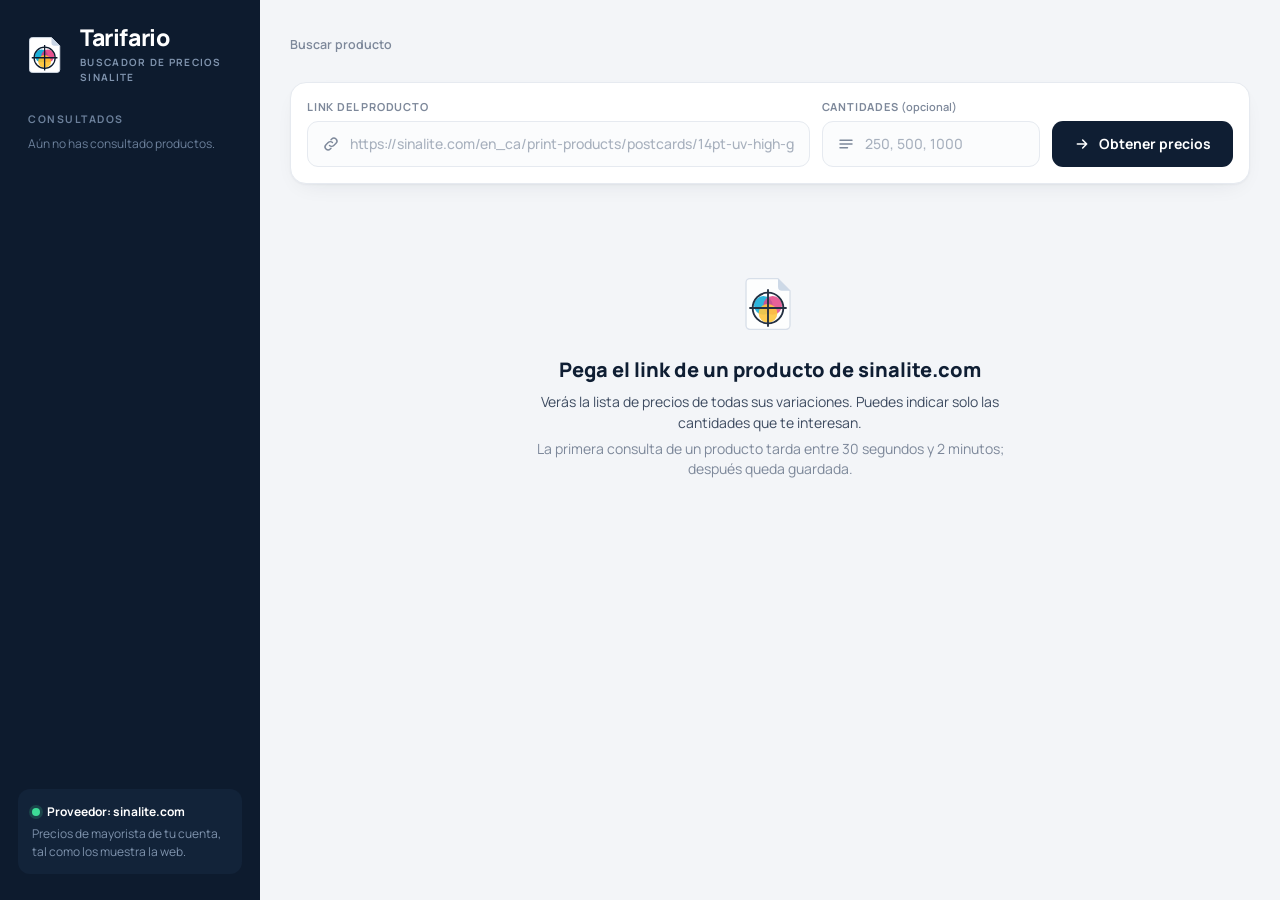
<file: Scraper_Sinalite/web/index.html>
<!doctype html>
<html lang="es">
<head>
  <meta charset="utf-8">
  <meta name="viewport" content="width=device-width, initial-scale=1">
  <title>Tarifario Sinalite</title>
  <link rel="icon" href="logo.svg" type="image/svg+xml">
  <link rel="preconnect" href="https://fonts.googleapis.com">
  <link href="https://fonts.googleapis.com/css2?family=Manrope:wght@500;600;700;800&family=JetBrains+Mono:wght@500;600&display=swap" rel="stylesheet">
  <link rel="stylesheet" href="style.css">
</head>
<body>
  <aside class="side">
    <div class="brand">
      <img src="logo.svg" alt="" width="44" height="44">
      <div>
        <div class="brand-name">Tarifario</div>
        <div class="brand-tag">Buscador de precios Sinalite</div>
      </div>
    </div>

    <div class="side-block">
      <div class="side-h">Consultados</div>
      <div id="history" class="recent"></div>
      <p id="historyEmpty" class="side-empty">Aún no has consultado productos.</p>
    </div>

    <div class="session">
      <div><span class="dot"></span><b>Proveedor: sinalite.com</b></div>
      <p>Precios de mayorista de tu cuenta, tal como los muestra la web.</p>
    </div>
  </aside>

  <main class="main">
    <div class="topbar">
      <div id="crumbs" class="crumbs">Buscar producto</div>
      <button id="refreshBtn" class="btn btn-ghost" type="button" hidden>
        <svg viewBox="0 0 24 24"><path d="M4 4v6h6M20 20v-6h-6"/><path d="M20 10A8 8 0 0 0 6 5.3L4 10m16 4-2 4.7A8 8 0 0 1 4 14"/></svg>
        Actualizar precios
      </button>
    </div>

    <form id="scrapeForm" class="search">
      <div class="field grow">
        <label for="urlInput">Link del producto</label>
        <div class="input">
          <svg viewBox="0 0 24 24"><path d="M10 14a4 4 0 0 0 5.7 0l3-3a4 4 0 0 0-5.7-5.7l-1 1"/><path d="M14 10a4 4 0 0 0-5.7 0l-3 3a4 4 0 0 0 5.7 5.7l1-1"/></svg>
          <input id="urlInput" type="url" required autocomplete="off"
                 placeholder="https://sinalite.com/en_ca/print-products/postcards/14pt-uv-high-gloss.html">
        </div>
      </div>
      <div class="field qty-field">
        <label for="qtyInput">Cantidades <span class="opt">(opcional)</span></label>
        <div class="input">
          <svg viewBox="0 0 24 24"><path d="M4 7h16M4 12h16M4 17h10"/></svg>
          <input id="qtyInput" type="text" autocomplete="off" placeholder="250, 500, 1000">
        </div>
      </div>
      <button id="scrapeBtn" class="btn btn-primary" type="submit">
        <svg viewBox="0 0 24 24"><path d="M5 12h14M13 6l6 6-6 6"/></svg>
        Obtener precios
      </button>
    </form>
    <div id="status" class="status" hidden></div>

    <section id="empty" class="empty">
      <img src="logo.svg" alt="" width="64" height="64">
      <h2>Pega el link de un producto de sinalite.com</h2>
      <p>Verás la lista de precios de todas sus variaciones. Puedes indicar solo las cantidades que te interesan.</p>
      <p class="muted">La primera consulta de un producto tarda entre 30 segundos y 2 minutos; después queda guardada.</p>
    </section>

    <section id="product" hidden>
      <div class="product-head">
        <div class="p-img"><span class="card1"></span><span class="card2"></span></div>
        <div class="p-title">
          <h1 id="pName"></h1>
          <div id="pMeta" class="p-meta"></div>
        </div>
        <div class="p-actions">
          <a id="providerLink" class="btn btn-ghost" target="_blank" rel="noopener">
            <svg viewBox="0 0 24 24"><path d="M14 3h7v7M10 14 21 3M19 14v5a2 2 0 0 1-2 2H5a2 2 0 0 1-2-2V7a2 2 0 0 1 2-2h5"/></svg>
            Ver en Sinalite
          </a>
          <button id="csvBtn" class="btn btn-ghost" type="button">
            <svg viewBox="0 0 24 24"><path d="M12 3v12m0 0-4-4m4 4 4-4M4 17v2a2 2 0 0 0 2 2h12a2 2 0 0 0 2-2v-2"/></svg>
            CSV tabla
          </button>
          <button id="csvAllBtn" class="btn btn-ghost" type="button">
            <svg viewBox="0 0 24 24"><path d="M12 3v12m0 0-4-4m4 4 4-4M4 17v2a2 2 0 0 0 2 2h12a2 2 0 0 0 2-2v-2"/></svg>
            CSV todas las combinaciones
          </button>
        </div>
      </div>
      <div id="warnings"></div>

      <div class="panel">
        <div class="toolbar">
          <div id="filters" class="filters"></div>
          <div class="toolbar-right">
            <div class="seg" id="modeSeg">
              <button type="button" data-mode="total" class="on">Total</button>
              <button type="button" data-mode="unit">Por unidad</button>
            </div>
            <input type="hidden" id="modeSel" value="total">
          </div>
        </div>

        <div class="toolbar sub">
          <label class="pill"><small>Filas</small><select id="rowSel"></select></label>
          <label class="pill"><small>Columnas</small><select id="colSel"></select></label>
          <label class="check"><input type="checkbox" id="hideEmpty" checked> Ocultar filas y columnas sin precio</label>
        </div>

        <div id="qtyBox" class="qtys">
          <small class="qty-title">Cantidades</small>
          <div id="qtyChips" class="qty-chips"></div>
          <button type="button" class="link" id="qtyAll">Todas</button>
          <button type="button" class="link" id="qtyNone">Ninguna</button>
          <span id="qtyNote" class="qty-note"></span>
        </div>

        <div id="extraChipsBoxes"></div>

        <div class="table-wrap">
          <table id="priceTable"></table>
        </div>

        <div class="legend">
          <span><i class="lg-sel"></i>Selección (clic en una celda)</span>
          <span><i class="lg-best"></i>Mejor precio por unidad de la columna</span>
          <span><i class="lg-na"></i>— Combinación no disponible</span>
          <span class="legend-cur">Precios en <b id="cur"></b></span>
        </div>
      </div>
    </section>
  </main>

  <script src="app.js"></script>
</body>
</html>
</file>
<file: Scraper_Sinalite/web/style.css>
:root {
  --ink: #0f1e33; --ink2: #3d4b60; --muted: #7d889a; --line: #e6eaf0; --bg: #f3f5f8; --card: #fff;
  --navy: #0d1b2e; --navy2: #16263d; --cyan: #00a6d6; --mag: #e2337a; --yel: #ffc22e;
  --accent: #0a84c6; --accent-soft: #e7f3fb; --green: #16895a; --green-soft: #e6f5ee;
  --red: #c2324a; --red-soft: #fdecef;
  --mono: "JetBrains Mono", ui-monospace, monospace;
}
* { box-sizing: border-box; margin: 0; padding: 0; }
[hidden] { display: none !important; }
body {
  font: 14px/1.45 Manrope, "Segoe UI", system-ui, sans-serif; color: var(--ink); background: var(--bg);
  display: flex; min-height: 100vh;
}
svg { width: 18px; height: 18px; stroke: currentColor; fill: none; stroke-width: 1.9; stroke-linecap: round; stroke-linejoin: round; flex-shrink: 0; }
.muted { color: var(--muted); }

/* ---------------------------------------------------------------- sidebar */
.side {
  width: 260px; flex-shrink: 0; background: var(--navy); color: #c9d3e1; padding: 26px 18px;
  display: flex; flex-direction: column; gap: 28px; position: sticky; top: 0; height: 100vh; overflow-y: auto;
}
.brand { display: flex; align-items: center; gap: 12px; padding: 0 6px; }
.brand-name { font-weight: 800; font-size: 23px; color: #fff; letter-spacing: -.4px; line-height: 1; }
.brand-tag { font-size: 10px; letter-spacing: 1.3px; text-transform: uppercase; color: #7f93ad; margin-top: 6px; font-weight: 700; }
.side-h { font-size: 10.5px; letter-spacing: 1.5px; text-transform: uppercase; color: #6c809b; font-weight: 700; padding: 0 10px; margin-bottom: 8px; }
.side-empty { font-size: 12px; color: #6c809b; padding: 0 10px; }
.recent { display: flex; flex-direction: column; gap: 3px; }
.recent a { display: flex; gap: 10px; align-items: center; padding: 8px 10px; border-radius: 9px; text-decoration: none; color: #c9d3e1; }
.recent a:hover { background: #122339; }
.recent a.active { background: var(--navy2); box-shadow: inset 3px 0 0 var(--cyan); }
.thumb { width: 34px; height: 34px; border-radius: 8px; display: grid; place-items: center; flex-shrink: 0; font-size: 10.5px; font-weight: 800; color: #fff; }
.recent b { display: block; font-size: 12.5px; font-weight: 700; color: #e8eef6; line-height: 1.25; }
.recent small { font-size: 11px; color: #7f93ad; }
.session { margin-top: auto; background: #122339; border-radius: 12px; padding: 14px; font-size: 12px; }
.session .dot { display: inline-block; width: 8px; height: 8px; border-radius: 50%; background: #3ddc97; margin-right: 7px; box-shadow: 0 0 0 3px rgba(61, 220, 151, .18); }
.session b { color: #fff; }
.session p { color: #7f93ad; margin-top: 5px; }

/* ---------------------------------------------------------------- main */
.main { flex: 1; min-width: 0; padding: 26px 30px 36px; display: flex; flex-direction: column; gap: 18px; }
.topbar { display: flex; justify-content: space-between; align-items: center; min-height: 38px; }
.crumbs { font-size: 12.5px; color: var(--muted); font-weight: 600; }
.crumbs b { color: var(--ink); }

.btn {
  border: 0; border-radius: 11px; font: 700 14px Manrope, sans-serif; height: 46px; padding: 0 22px;
  display: inline-flex; align-items: center; gap: 9px; cursor: pointer; white-space: nowrap; text-decoration: none;
}
.btn:disabled { opacity: .55; cursor: progress; }
.btn-primary { background: var(--ink); color: #fff; }
.btn-primary:hover:not(:disabled) { background: #1d3150; }
.btn-primary svg { width: 16px; height: 16px; stroke-width: 2.3; }
.btn-ghost { background: var(--card); border: 1px solid var(--line); color: var(--ink); height: 38px; padding: 0 14px; font-size: 13px; }
.btn-ghost:hover { border-color: #cdd5e0; background: #fafbfc; }
.btn-ghost svg { width: 15px; height: 15px; }
button.link { background: none; border: 0; color: var(--accent); font: 700 12px Manrope, sans-serif; cursor: pointer; padding: 0; }
button.link:hover { text-decoration: underline; }

/* search */
.search {
  background: var(--card); border: 1px solid var(--line); border-radius: 16px; padding: 16px;
  display: flex; gap: 12px; align-items: flex-end;
  box-shadow: 0 1px 2px rgba(15, 30, 51, .04), 0 8px 24px -12px rgba(15, 30, 51, .12);
}
.field { display: flex; flex-direction: column; gap: 6px; min-width: 0; }
.field.grow { flex: 2.3; }
.qty-field { flex: 1; }
.field label { font-size: 11px; font-weight: 700; letter-spacing: .8px; text-transform: uppercase; color: var(--muted); }
.field label .opt { text-transform: none; letter-spacing: 0; font-weight: 600; }
.input {
  display: flex; align-items: center; gap: 10px; border: 1.5px solid var(--line); border-radius: 11px;
  padding: 0 14px; height: 46px; background: #fbfcfd; transition: border-color .15s, box-shadow .15s;
}
.input:focus-within { border-color: var(--accent); box-shadow: 0 0 0 4px var(--accent-soft); background: #fff; }
.input svg { stroke: var(--muted); }
.input input { border: 0; outline: 0; background: transparent; font: 500 14px Manrope, sans-serif; color: var(--ink); flex: 1; min-width: 0; }
.input input::placeholder { color: #a8b1be; }

.status { display: flex; align-items: center; gap: 10px; font-size: 13px; font-weight: 600; color: var(--accent); background: var(--accent-soft); border-radius: 11px; padding: 10px 14px; margin-top: -6px; }
.status.error { color: var(--red); background: var(--red-soft); }
.spinner { width: 15px; height: 15px; border: 2px solid rgba(10, 132, 198, .25); border-top-color: var(--accent); border-radius: 50%; animation: spin .8s linear infinite; }
@keyframes spin { to { transform: rotate(360deg); } }

.empty { text-align: center; padding: 70px 20px; color: var(--ink2); }
.empty img { opacity: .9; margin-bottom: 14px; }
.empty h2 { font-size: 20px; font-weight: 800; color: var(--ink); margin-bottom: 8px; }
.empty p { max-width: 520px; margin: 0 auto 6px; }

/* product header */
.product-head { display: flex; gap: 18px; align-items: center; flex-wrap: wrap; margin-bottom: 18px; }
.p-img { width: 74px; height: 74px; border-radius: 14px; background: linear-gradient(140deg, #fff, #eef2f7); border: 1px solid var(--line); position: relative; overflow: hidden; flex-shrink: 0; }
.p-img span { position: absolute; width: 46px; height: 31px; border-radius: 3px; left: 14px; top: 21px; }
.p-img .card1 { background: linear-gradient(120deg, var(--cyan), #5ad1f0); transform: rotate(-14deg) translate(-5px, -4px); }
.p-img .card2 { background: linear-gradient(120deg, var(--mag), var(--yel)); transform: rotate(8deg) translate(6px, 7px); box-shadow: 0 4px 10px rgba(0, 0, 0, .18); }
.p-title { min-width: 0; }
.p-title h1 { font-size: 25px; font-weight: 800; letter-spacing: -.5px; line-height: 1.2; }
.p-meta { display: flex; gap: 7px; align-items: center; margin-top: 7px; flex-wrap: wrap; }
.tag { font-size: 11.5px; font-weight: 700; padding: 3px 9px; border-radius: 20px; background: #e9edf2; color: var(--ink2); }
.tag.live { background: var(--green-soft); color: var(--green); }
.p-actions { margin-left: auto; display: flex; gap: 8px; flex-wrap: wrap; }
#warnings div { background: #fff6e0; border: 1px solid #f0d58a; color: #7a5a00; padding: 10px 14px; border-radius: 11px; margin-bottom: 14px; font-size: 13px; }

/* panel */
.panel { background: var(--card); border: 1px solid var(--line); border-radius: 16px; overflow: hidden; }
.toolbar { padding: 14px 16px; display: flex; gap: 10px; align-items: center; border-bottom: 1px solid var(--line); flex-wrap: wrap; }
.toolbar.sub { padding: 10px 16px; background: #fafbfc; gap: 10px 14px; }
.filters { display: flex; flex-wrap: wrap; gap: 10px; flex: 1; }
.toolbar-right { margin-left: auto; }
.pill {
  display: flex; align-items: center; gap: 2px; border: 1px solid var(--line); border-radius: 10px;
  padding: 0 4px 0 11px; font-size: 12.5px; background: #fbfcfd; height: 36px; cursor: pointer;
}
.pill:hover { border-color: #cdd5e0; }
.pill small { color: var(--muted); font-weight: 700; font-size: 12px; white-space: nowrap; }
.pill select {
  border: 0; outline: 0; background: transparent; font: 700 12.5px Manrope, sans-serif; color: var(--ink);
  padding: 0 6px; height: 100%; cursor: pointer; max-width: 260px;
}
.check { display: flex; align-items: center; gap: 7px; font-size: 12.5px; font-weight: 600; color: var(--ink2); cursor: pointer; }
.check input { accent-color: var(--ink); width: 15px; height: 15px; }

.seg { display: flex; background: #eef1f5; border-radius: 10px; padding: 3px; }
.seg button { border: 0; background: none; padding: 6px 13px; font: 700 12px Manrope, sans-serif; color: var(--muted); border-radius: 8px; cursor: pointer; }
.seg button.on { background: #fff; color: var(--ink); box-shadow: 0 1px 3px rgba(15, 30, 51, .12); }

.qtys { padding: 12px 16px; display: flex; gap: 8px 10px; align-items: center; border-bottom: 1px solid var(--line); flex-wrap: wrap; }
.qty-title { font-size: 11px; font-weight: 700; letter-spacing: .8px; text-transform: uppercase; color: var(--muted); margin-right: 4px; }
.qty-chips { display: flex; flex-wrap: wrap; gap: 6px; }
.qty-chips label {
  font: 700 12px Manrope, sans-serif; padding: 4px 11px; border-radius: 20px; border: 1px solid var(--line);
  color: var(--muted); cursor: pointer; user-select: none; font-variant-numeric: tabular-nums;
}
.qty-chips label:hover { border-color: #b9c3d0; color: var(--ink2); }
.qty-chips label.on { background: var(--ink); border-color: var(--ink); color: #fff; }
.qty-chips input { display: none; }
.qty-note { font-size: 12px; color: var(--red); font-weight: 600; }

/* table */
.table-wrap { overflow: auto; max-height: 68vh; }
table { width: 100%; border-collapse: separate; border-spacing: 0; }
thead th {
  position: sticky; top: 0; z-index: 2; font-size: 11px; letter-spacing: .8px; text-transform: uppercase;
  color: var(--muted); font-weight: 800; text-align: right; padding: 12px 18px; background: #fafbfc;
  border-bottom: 1px solid var(--line); white-space: nowrap;
}
thead th:first-child { text-align: left; left: 0; z-index: 3; }
thead th small { font-weight: 600; text-transform: none; letter-spacing: 0; }
tbody th {
  position: sticky; left: 0; z-index: 1; background: #fff; text-align: left; font-weight: 700;
  padding: 0 18px; font-size: 13.5px; white-space: nowrap; border-top: 1px solid #f0f2f5;
}
td {
  text-align: right; padding: 9px 18px; border-top: 1px solid #f0f2f5; font-family: var(--mono);
  font-variant-numeric: tabular-nums; white-space: nowrap; cursor: pointer;
}
td b { display: block; font-weight: 600; font-size: 13.5px; }
td small { display: block; font-size: 10.5px; color: var(--muted); margin-top: 1px; }
td.na { color: #c3cad4; cursor: default; }
td.best b { color: var(--green); }
td.best small::before { content: "● "; color: var(--green); }
tbody tr:hover th, tbody tr:hover td:not(.cell-sel) { background: #f6fafd; }
tr.row-sel th, tr.row-sel td { background: #f6fafd; }
td.cell-sel { background: var(--accent) !important; color: #fff; box-shadow: 0 6px 16px -6px rgba(10, 132, 198, .6); }
td.cell-sel b { color: #fff; }
td.cell-sel small, td.cell-sel small::before { color: #d6ecf8; }
td.empty-msg { text-align: center; padding: 40px; font-family: Manrope, sans-serif; color: var(--muted); cursor: default; }

.legend { display: flex; flex-wrap: wrap; gap: 8px 18px; padding: 11px 18px; font-size: 11.5px; color: var(--muted); border-top: 1px solid var(--line); background: #fafbfc; }
.legend i { display: inline-block; width: 9px; height: 9px; border-radius: 3px; margin-right: 6px; vertical-align: -1px; }
.lg-sel { background: var(--accent); }
.lg-best { background: var(--green); }
.lg-na { background: #dfe3e8; }
.legend-cur { margin-left: auto; }
.legend-cur b { color: var(--ink2); }

@media (max-width: 900px) {
  body { flex-direction: column; }
  .side { width: auto; height: auto; position: static; gap: 16px; }
  .session { display: none; }
  .main { padding: 18px 16px 28px; }
  .search { flex-direction: column; align-items: stretch; }
  .p-actions { margin-left: 0; }
}
</file>
